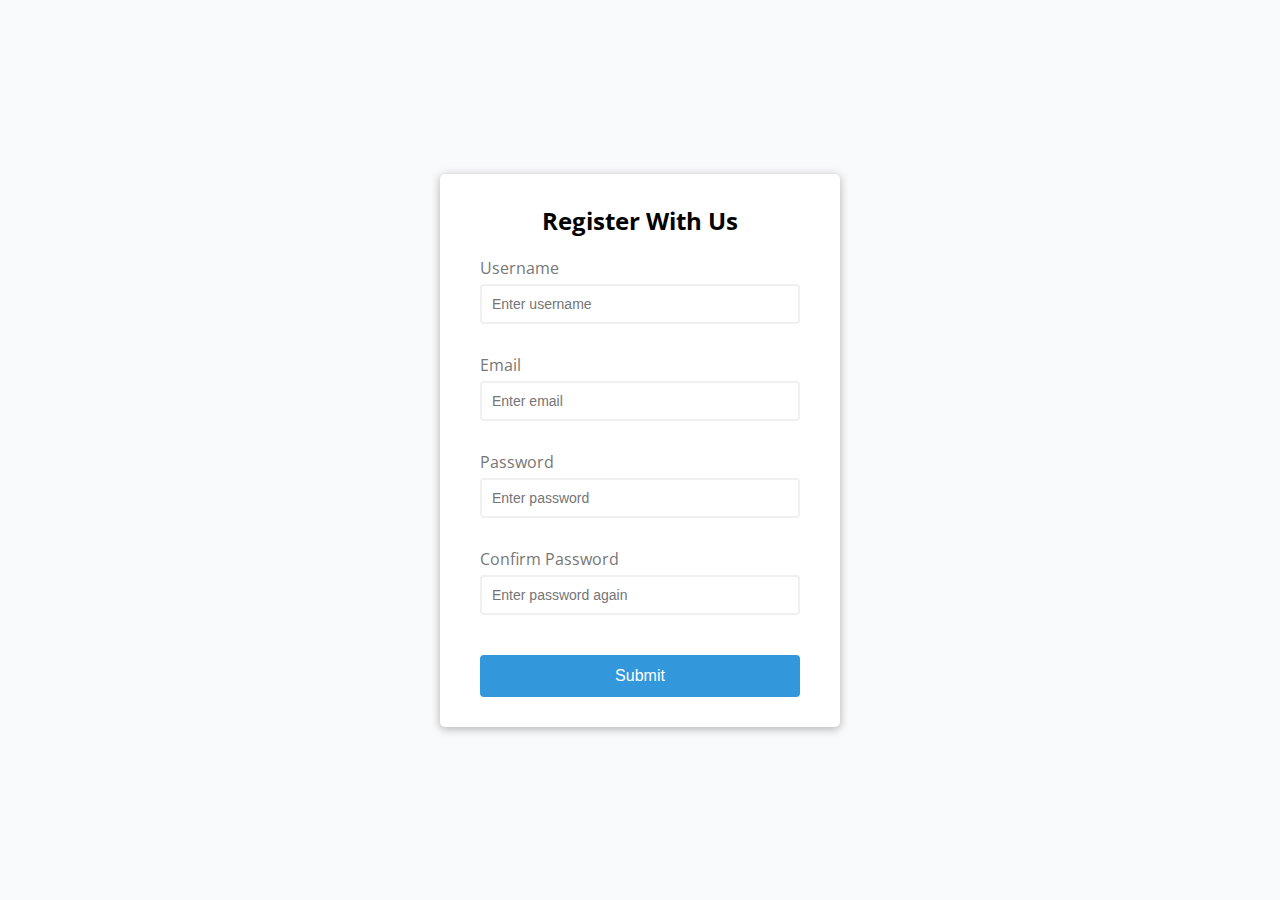
<file: simple-vanilla-projs/form-validator/index.html>
<!DOCTYPE html>
<html lang="en">
<head>
  <meta charset="UTF-8">
  <meta http-equiv="X-UA-Compatible" content="IE=edge">
  <meta name="viewport" content="width=device-width, initial-scale=1.0">
  <link rel="stylesheet" href="style.css" class="stylesheet">
  <title>Form Validator</title>
</head>
<body>
  <div class="container">
    <form id="form" class="form">
      <h2>Register With Us</h2>
      <div class="form-control">
        <label for="username">Username</label>
        <input type="text" id="username" placeholder="Enter username">
        <small>Error message</small>
      </div>
      <div class="form-control">
        <label for="email">Email</label>
        <input type="text" id="email" placeholder="Enter email">
        <small>Error message</small>
      </div>
      <div class="form-control">
        <label for="password">Password</label>
        <input type="password" id="password" placeholder="Enter password">
        <small>Error message</small>
      </div>
      <div class="form-control">
        <label for="password2">Confirm Password</label>
        <input type="password" id="password2" placeholder="Enter password again">
        <small>Error message</small>
      </div>
      <button>Submit</button>
    </form>
  </div>
  <script src="script.js"></script>
</body>
</html>
</file>
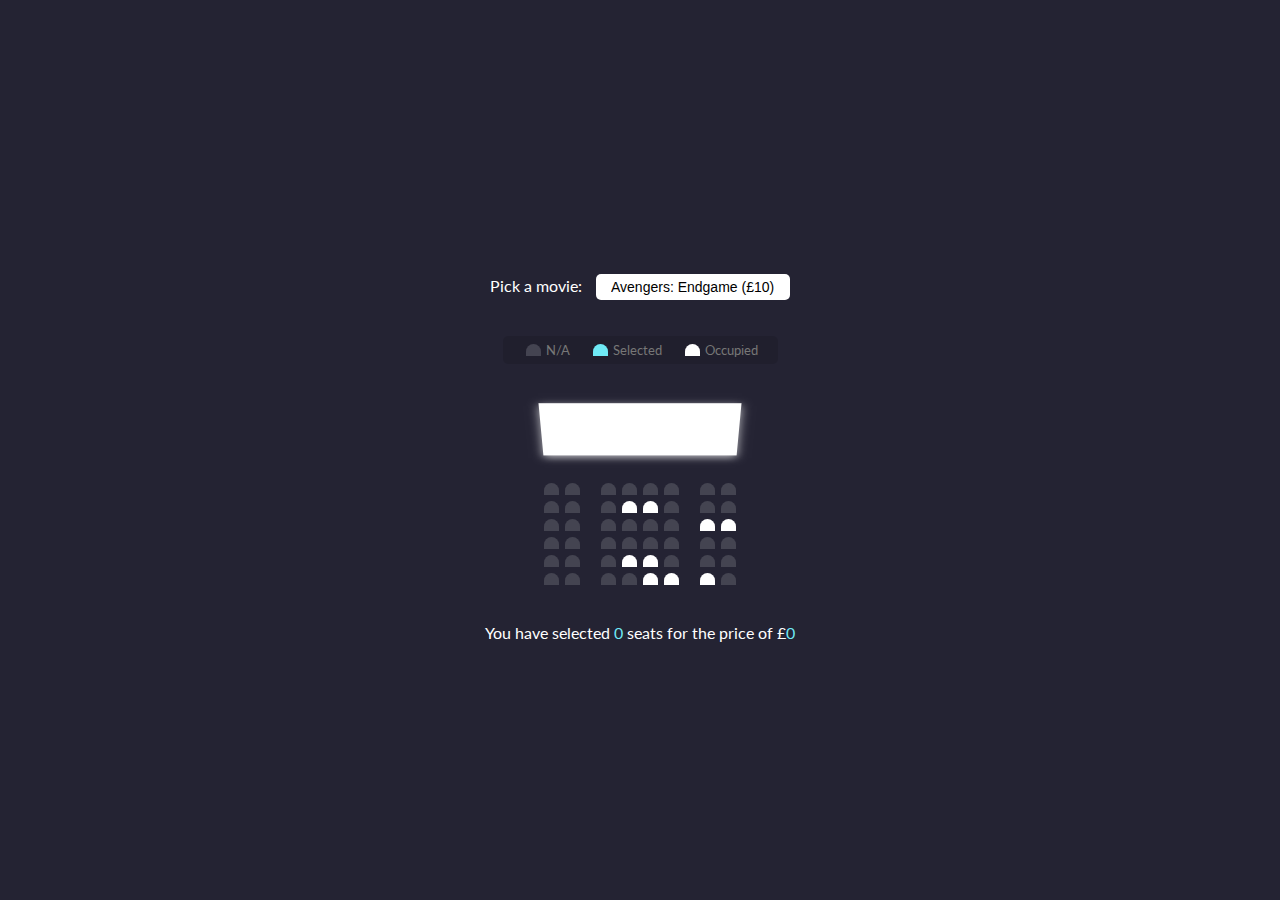
<file: simple-vanilla-projs/movie-seat-booking/index.html>
<!DOCTYPE html>
<html lang="en">
<head>
  <meta charset="UTF-8">
  <meta http-equiv="X-UA-Compatible" content="IE=edge">
  <meta name="viewport" content="width=device-width, initial-scale=1.0">
  <link rel="stylesheet" href="style.css">
  <title>Movie Seat Booking</title>
</head>
<body>
  <div class="movie-container"> 
    <label>Pick a movie: </label>
    <select id="movie">
      <option value="10">Avengers: Endgame (£10)</option>
      <option value="12">Joker (£12)</option>
      <option value="8">Toy Story 4 (£8)</option>
      <option value="9">The Lion King (£10)</option>
    </select>
  </div>
  
  <ul class="showcase">
    <li>
      <div class="seat"></div>
      <small>N/A</small>
    </li>
    <li>
      <div class="seat selected"></div>
      <small>Selected</small>
    </li>
    <li>
      <div class="seat occupied"></div>
      <small>Occupied</small>
    </li>
  </ul>

  <div class="container">
    <div class="screen"></div>

      <div class="row">
        <div class="seat"></div>
        <div class="seat"></div>
        <div class="seat"></div>
        <div class="seat"></div>
        <div class="seat"></div>
        <div class="seat"></div>
        <div class="seat"></div>
        <div class="seat"></div>
      </div>
      <div class="row">
        <div class="seat"></div>
        <div class="seat"></div>
        <div class="seat"></div>
        <div class="seat occupied"></div>
        <div class="seat occupied"></div>
        <div class="seat"></div>
        <div class="seat"></div>
        <div class="seat"></div>
      </div>
      <div class="row">
        <div class="seat"></div>
        <div class="seat"></div>
        <div class="seat"></div>
        <div class="seat"></div>
        <div class="seat"></div>
        <div class="seat"></div>
        <div class="seat occupied"></div>
        <div class="seat occupied"></div>
      </div>
      <div class="row">
        <div class="seat"></div>
        <div class="seat"></div>
        <div class="seat"></div>
        <div class="seat"></div>
        <div class="seat"></div>
        <div class="seat"></div>
        <div class="seat"></div>
        <div class="seat"></div>
      </div>
      <div class="row">
        <div class="seat"></div>
        <div class="seat"></div>
        <div class="seat"></div>
        <div class="seat occupied"></div>
        <div class="seat occupied"></div>
        <div class="seat"></div>
        <div class="seat"></div>
        <div class="seat"></div>
      </div>
      <div class="row">
        <div class="seat"></div>
        <div class="seat"></div>
        <div class="seat"></div>
        <div class="seat"></div>
        <div class="seat occupied"></div>
        <div class="seat occupied"></div>
        <div class="seat occupied"></div>
        <div class="seat"></div>
      </div>
  </div>

  <p class="text">You have selected <span id="count">0</span> 
    seats for the price of £<span id="total">0</span></p>

  <script src="script.js"></script>
</body>
</html>
</file>
<file: simple-vanilla-projs/form-validator/style.css>
/* @import url('https://fonts.googleapis.com/css2?family=Open+Sans:wght@300&display=swap'); */
@import url('https://fonts.googleapis.com/css2?family=Open+Sans&display=swap');

:root {
  --success-color: #2ecc71;
  --error-color: #e74c3c;
}

* {
  box-sizing: border-box;
}

body {
  background-color: #f9fafb;
  font-family: 'Open Sans', sans-serif;
  display: flex;
  align-items: center;
  justify-content: center;
  min-height: 100vh;
  margin: 0;
}

.container {
  background-color: #fff;
  border-radius: 5px;
  box-shadow: 0 2px 10px rgba(0, 0, 0, 0.3);
  width: 400px;
}

h2 { 
  text-align: center;
  margin: 0 0 20px;
}

.form {
  padding: 30px 40px;
}

.form-control {
  margin-bottom: 10px;
  padding-bottom: 20px;
  position: relative;
}

.form-control label {
  color: #777;
  display: block;
  margin-bottom: 5px;
}

.form-control input {
  border: 2px solid #f0f0f0;
  border-radius: 4px;
  display: block;
  width: 100%;
  padding: 10px;
  font-size: 14px;
}

.form-control input:focus {
  outline: 0;
  border-color:#777;
}

.form-control.success input {
  border-color: var(--success-color);
}

.form-control.error input {
  border-color: var(--error-color);
}

.form-control small {
  color: var(--error-color);
  position: absolute;
  bottom: 0;
  left: 0;
  visibility: hidden;
}

.form-control.error small {
  visibility: visible;
}

.form button {
  cursor: pointer;
  background-color: #3298db;
  border: 2px solid #3298db;
  border-radius: 4px;
  color: #fff;
  display: block;
  font-size: 16px;
  padding: 10px;
  margin-top: 20px;
  width: 100%;
}
</file>
<file: simple-vanilla-projs/movie-seat-booking/style.css>
@import url('https://fonts.googleapis.com/css2?family=Lato:ital,wght@0,100;0,300;0,400;0,700;0,900;1,100;1,300;1,400;1,700;1,900&display=swap');

:root {
  --selected-color: #6feaf6;
  --unselected-color: #444451;
  --occupied-color: #e74c3c;
  --white: #fff
}

* {
  box-sizing: border-box;
}

body {
  background-color: #242333;
  color: var(--white);
  display: flex;
  flex-direction: column;
  align-items: center;
  justify-content: center;
  height: 100vh;
  font-family: 'Lato', 'sans-serif';
  margin: 0;
}

.movie-container {
  margin: 20px 0;
}
.movie-container select {
  background-color: var(--white);
  border: 0;
  border-radius: 5px;
  font-size: 14px;
  margin-left: 10px;
  padding: 5px 15px;
  -moz-appearance: none;
  --webkit-appearance: none;
  appearance: none;
}

.container {
  perspective: 1000px;
  margin-bottom: 30px;
}

.seat {
  background-color: var(--unselected-color);
  height: 12px;
  width: 15px;
  margin: 3px;
  border-top-left-radius: 10px;
  border-top-right-radius: 10px;
}

.seat.selected {
  background-color: var(--selected-color);
}

.seat.occupied {
  background-color: var(--white);
}

.seat:nth-of-type(2) {
  margin-right: 18px;
}

.seat:nth-last-of-type(2) {
  margin-left: 18px;
}

.seat:not(.occupied):hover {
  cursor: pointer;
  transform: scale(1.2);
}
.showcase .seat:not(.occupied):hover {
  cursor: default;
  transform: scale(1);
}

.showcase {
  background-color: rgba(0,0,0,0.1);
  padding: 5px 10px;
  border-radius: 5px;
  color: #777;
  list-style-type: none;
  display: flex;
  justify-content: space-between;
}

.showcase li {
  display: flex;
  align-items: center;
  justify-content: center;
  margin: 0 10px;

}

.showcase li small {
  margin-left: 2px;
}

.row {
  display: flex;
}

.screen {
  background-color: var(--white);
  height: 70px;
  width: 100%;
  margin: 15px 0;
  transform: rotateX(-45deg);
  box-shadow: 0 3px 10px rgba(255, 255, 255, 0.7);
}

p.text { 
  margin: 5px 0;
}

p.text span {
  color: var(--selected-color)
}
</file>
